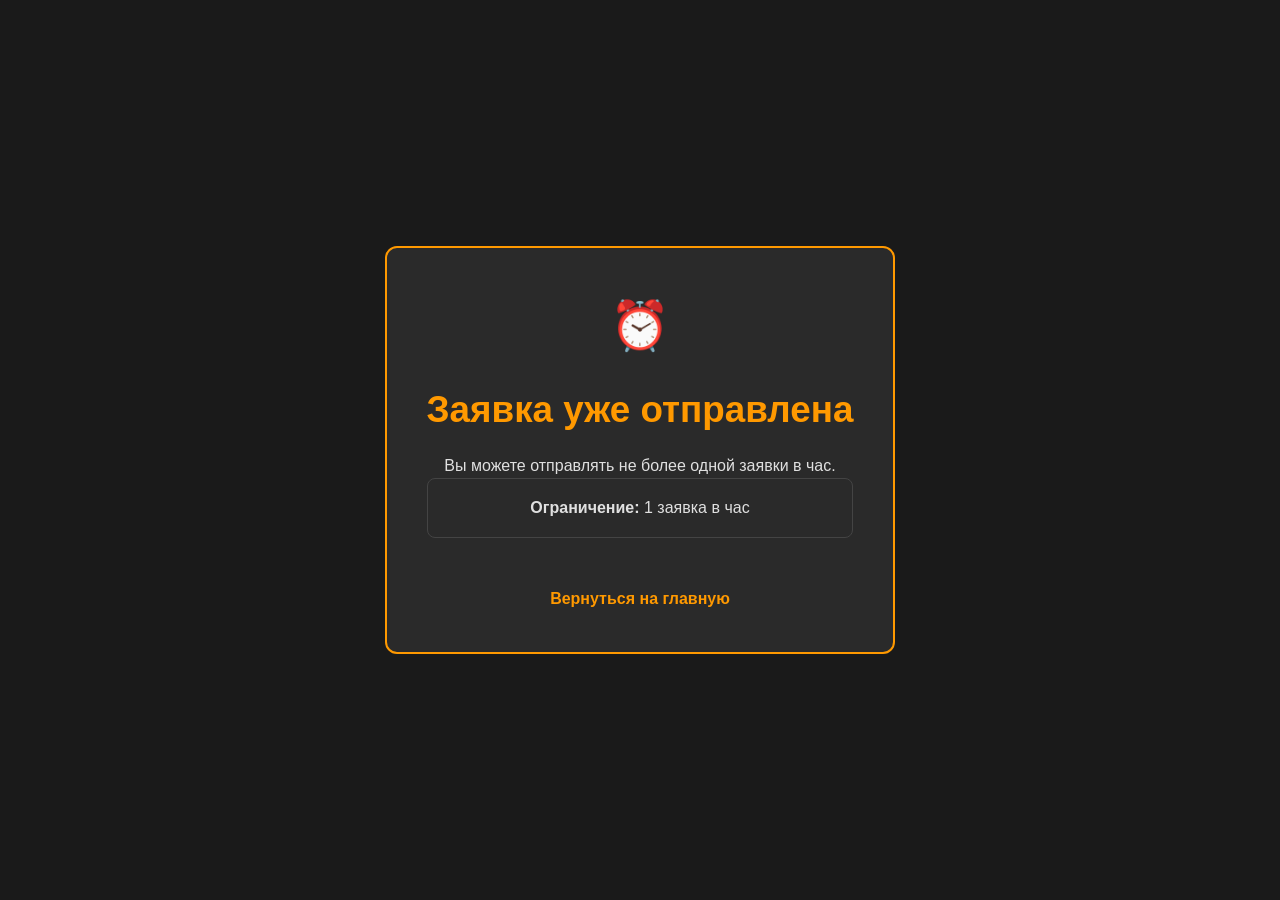
<file: templates/application_blocked.html>
<!DOCTYPE html>
<html lang="ru">
<head>
    <meta charset="UTF-8">
    <meta name="viewport" content="width=device-width, initial-scale=1.0">
    <title>Заявка - Клан BENZ</title>
    <link rel="stylesheet" href="/static/application.css">
</head>
<body>
    <div class="centered-container">
        <div class="blocked-card">
            <div class="icon">⏰</div>
            <h1>Заявка уже отправлена</h1>
            <p>Вы можете отправлять не более одной заявки в час.</p>
            <div class="info">
                <p><strong>Ограничение:</strong> 1 заявка в час</p>
            </div>
            <a href="/" class="back-btn">Вернуться на главную</a>
        </div>
    </div>
</body>
</html>
</file>
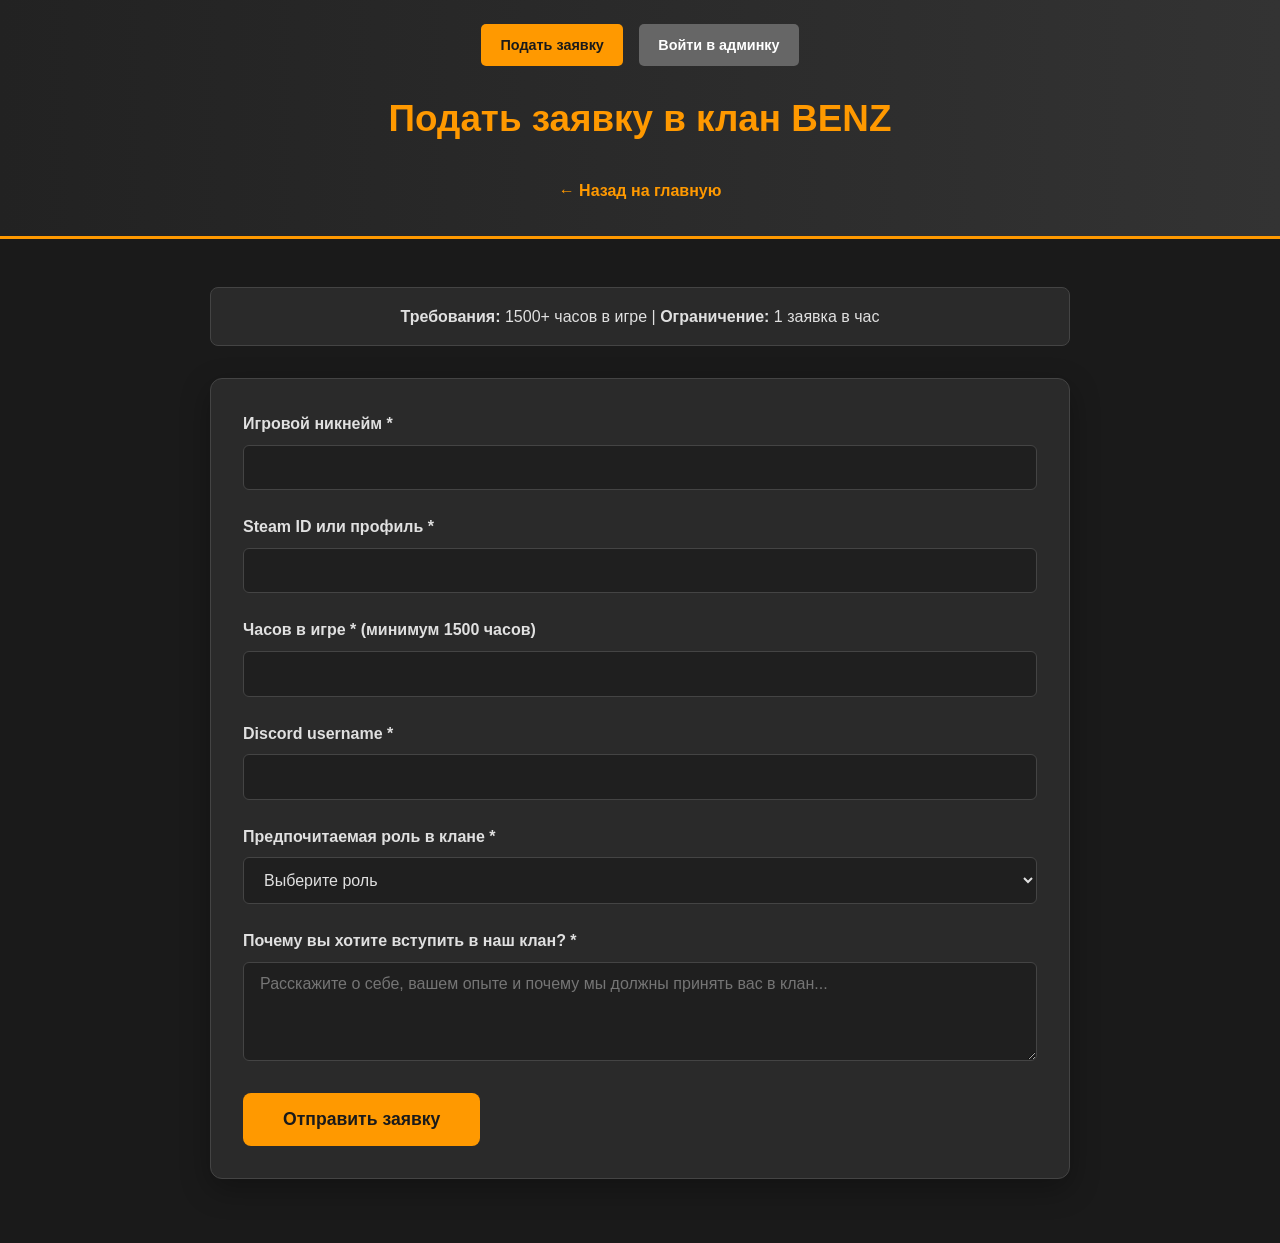
<file: templates/application_form.html>
<!DOCTYPE html>
<html lang="ru">
<head>
    <meta charset="UTF-8">
    <meta name="viewport" content="width=device-width, initial-scale=1.0">
    <title>Подать заявку - Клан BENZ</title>
    <link rel="stylesheet" href="/static/application.css">
</head>
<body>
    <header>
        <div class="header-top">
            <div class="header-buttons">
                <a href="/zayavka" class="header-btn">Подать заявку</a>
                <a href="/admin" class="header-btn admin">Войти в админку</a>
            </div>
        </div>
        <div class="container">
            <h1>Подать заявку в клан BENZ</h1>
            <a href="/" class="back-btn">← Назад на главную</a>
        </div>
    </header>

    <section class="section">
        <div class="container">
            <div class="info">
                <strong>Требования:</strong> 1500+ часов в игре | <strong>Ограничение:</strong> 1 заявка в час
            </div>

            <div class="form-card" id="applicationForm">
                <form id="clanApplicationForm">
                    <div class="form-group">
                        <label for="nickname">Игровой никнейм *</label>
                        <input type="text" id="nickname" name="nickname" required>
                    </div>
                    <div class="form-group">
                        <label for="steamId">Steam ID или профиль *</label>
                        <input type="text" id="steamId" name="steam_id" required>
                    </div>
                    <div class="form-group">
                        <label for="playtime">Часов в игре * (минимум 1500 часов)</label>
                        <input type="number" id="playtime" name="playtime" required min="1500">
                    </div>
                    <div class="form-group">
                        <label for="discord">Discord username *</label>
                        <input type="text" id="discord" name="discord" required>
                    </div>
                    <div class="form-group">
                        <label for="role">Предпочитаемая роль в клане *</label>
                        <select id="role" name="role" required>
                            <option value="">Выберите роль</option>
                            <option value="Фермер">Фермер ресурсов</option>
                            <option value="Строитель">Строитель баз</option>
                            <option value="Боец">Комбатер</option>
                            <option value="Коллер">Коллер</option>
                            <option value="Универсал">Универсал</option>
                        </select>
                    </div>
                    <div class="form-group">
                        <label for="message">Почему вы хотите вступить в наш клан? *</label>
                        <textarea id="message" name="message" rows="4" required
                            placeholder="Расскажите о себе, вашем опыте и почему мы должны принять вас в клан..."></textarea>
                    </div>
                    <button type="submit" id="submitBtn">Отправить заявку</button>
                </form>
            </div>

            <div class="success-card" id="successMessage">
                <h3>Заявка отправлена!</h3>
                <p>Спасибо за вашу заявку в клан BENZ! Мы рассмотрим её в ближайшее время и свяжемся с вами через Discord.</p>
                <a href="/" class="back-btn" style="margin-top: 1rem;">Вернуться на главную</a>
            </div>
        </div>
    </section>

    <script src="/static/application.js"></script>
</body>
</html>
</file>
<file: static/application.css>
* {
    margin: 0;
    padding: 0;
    box-sizing: border-box;
    font-family: 'Segoe UI', Tahoma, Geneva, Verdana, sans-serif;
}

body {
    background-color: #1a1a1a;
    color: #e0e0e0;
    line-height: 1.6;
    min-height: 100vh;
}

header {
    background: linear-gradient(to right, #222, #333);
    padding: 1.5rem 0 2rem;
    text-align: center;
    border-bottom: 3px solid #ff9900;
}

.header-top {
    display: flex;
    justify-content: center;
    padding: 0 2rem;
    margin-bottom: 1.5rem;
}

.header-buttons {
    display: flex;
    gap: 1rem;
    flex-wrap: wrap;
    justify-content: center;
}

.header-btn {
    background: #ff9900;
    color: #1a1a1a;
    border: none;
    padding: 0.6rem 1.2rem;
    border-radius: 5px;
    cursor: pointer;
    font-weight: bold;
    transition: background 0.3s;
    text-decoration: none;
    font-size: 0.9rem;
}

.header-btn:hover {
    background: #e68a00;
}

.header-btn.admin {
    background: #666;
    color: white;
}

.header-btn.admin:hover {
    background: #777;
}

.container {
    max-width: 900px;
    margin: 0 auto;
    padding: 0 20px;
}

.section {
    padding: 3rem 0 4rem;
}

h1 {
    font-size: 2.3rem;
    color: #ff9900;
    margin-bottom: 0.8rem;
}

.info {
    background: #2a2a2a;
    border: 1px solid #444;
    padding: 1rem;
    border-radius: 8px;
    margin-bottom: 2rem;
    text-align: center;
}

.form-card {
    background: #2a2a2a;
    border-radius: 12px;
    padding: 2rem;
    border: 1px solid #444;
    box-shadow: 0 10px 30px rgba(0, 0, 0, 0.3);
}

.form-group {
    margin-bottom: 1.5rem;
}

label {
    display: block;
    margin-bottom: 0.5rem;
    font-weight: 600;
}

input,
select,
textarea {
    width: 100%;
    padding: 0.8rem 1rem;
    border-radius: 6px;
    border: 1px solid #444;
    background: #1f1f1f;
    color: #e0e0e0;
    font-size: 1rem;
}

textarea {
    resize: vertical;
}

button {
    background: #ff9900;
    color: #1a1a1a;
    border: none;
    padding: 1rem 2.5rem;
    font-size: 1.1rem;
    font-weight: bold;
    border-radius: 8px;
    cursor: pointer;
    transition: background 0.3s, transform 0.3s;
}

button:hover {
    background: #e68a00;
    transform: translateY(-2px);
}

.back-btn {
    display: inline-block;
    margin-top: 1rem;
    color: #ff9900;
    text-decoration: none;
    font-weight: bold;
}

.back-btn:hover {
    color: #ffc266;
}

.success-card {
    display: none;
    margin-top: 2rem;
    background: #2a2a2a;
    border-radius: 12px;
    padding: 2rem;
    border: 1px solid #1e7e34;
    text-align: center;
}

.centered-container {
    min-height: 100vh;
    display: flex;
    align-items: center;
    justify-content: center;
    padding: 2rem;
}

.blocked-card {
    background: #2a2a2a;
    border: 2px solid #ff9900;
    border-radius: 12px;
    padding: 2.5rem;
    text-align: center;
    max-width: 520px;
}

.blocked-card .icon {
    font-size: 3rem;
    margin-bottom: 1rem;
}

@media (max-width: 768px) {
    h1 {
        font-size: 1.8rem;
    }

    .form-card {
        padding: 1.5rem;
    }
}
</file>
